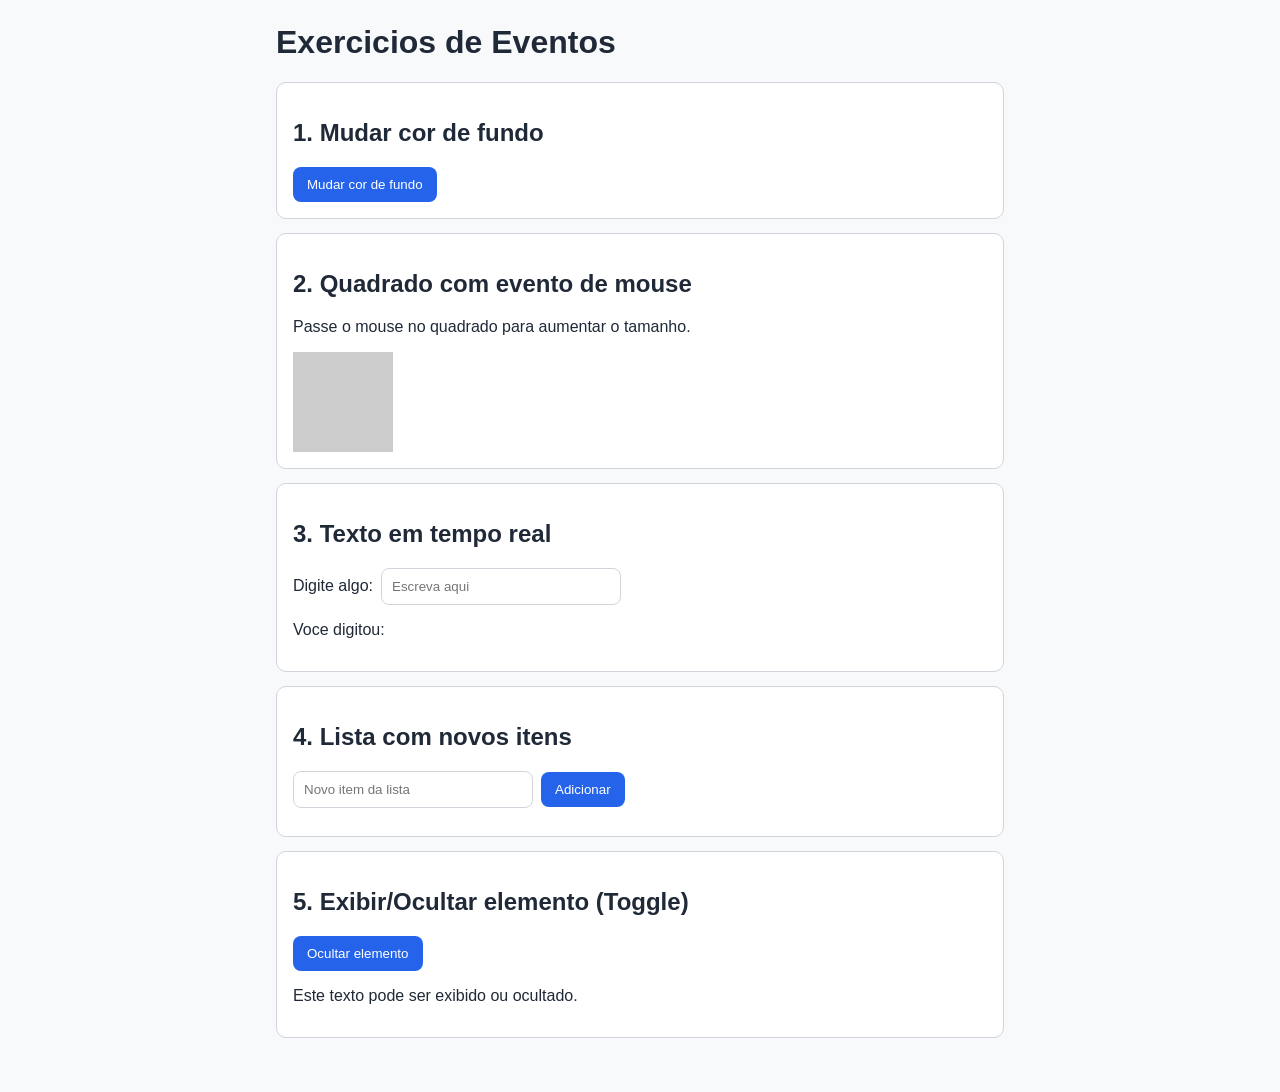
<file: Exercicios/Exercicio3/index.html>
<!doctype html>
<html lang="pt-BR">
  <head>
    <meta charset="UTF-8" />
    <meta name="viewport" content="width=device-width, initial-scale=1.0" />
    <title>Exercicio 3</title>
    <style>
      :root {
        --fundo-cartao: #ffffff;
        --texto: #1f2937;
        --borda: #d1d5db;
        --primaria: #2563eb;
      }

      * {
        box-sizing: border-box;
      }

      body {
        margin: 0;
        font-family: "Segoe UI", Tahoma, Geneva, Verdana, sans-serif;
        color: var(--texto);
        background-color: #f8f9fa;
      }

      main {
        max-width: 760px;
        margin: 0 auto;
        padding: 24px 16px 40px;
      }

      h1 {
        margin-top: 0;
      }

      .bloco {
        background: var(--fundo-cartao);
        border: 1px solid var(--borda);
        border-radius: 10px;
        padding: 16px;
        margin-bottom: 14px;
      }

      .linha {
        display: flex;
        gap: 8px;
        flex-wrap: wrap;
        align-items: center;
      }

      button {
        border: 0;
        border-radius: 8px;
        background: var(--primaria);
        color: #fff;
        padding: 10px 14px;
        cursor: pointer;
      }

      input {
        border: 1px solid var(--borda);
        border-radius: 8px;
        padding: 10px;
        min-width: 240px;
      }

      #quadrado {
        width: 100px;
        height: 100px;
        background-color: #ccc;
      }

      ul {
        margin: 12px 0 0;
        padding-left: 20px;
      }

      .oculto {
        display: none;
      }
    </style>
  </head>
  <body>
    <main>
      <h1>Exercicios de Eventos</h1>

      <section class="bloco">
        <h2>1. Mudar cor de fundo</h2>
        <button id="mudar-cor" type="button">Mudar cor de fundo</button>
      </section>

      <section class="bloco">
        <h2>2. Quadrado com evento de mouse</h2>
        <p>Passe o mouse no quadrado para aumentar o tamanho.</p>
        <div id="quadrado"></div>
      </section>

      <section class="bloco">
        <h2>3. Texto em tempo real</h2>
        <div class="linha">
          <label for="texto-usuario">Digite algo:</label>
          <input id="texto-usuario" type="text" placeholder="Escreva aqui" />
        </div>
        <p>Voce digitou: <span id="texto-em-tempo-real"></span></p>
      </section>

      <section class="bloco">
        <h2>4. Lista com novos itens</h2>
        <div class="linha">
          <input id="novo-item" type="text" placeholder="Novo item da lista" />
          <button id="adicionar-item" type="button">Adicionar</button>
        </div>
        <ul id="lista-itens"></ul>
      </section>

      <section class="bloco">
        <h2>5. Exibir/Ocultar elemento (Toggle)</h2>
        <button id="alternar-elemento" type="button">Ocultar elemento</button>
        <p id="elemento-toggle">Este texto pode ser exibido ou ocultado.</p>
      </section>
    </main>

    <script>
      // 1) Mudar cor de fundo
      const botaoMudarCor = document.getElementById("mudar-cor");
      const cores = ["#f8f9fa", "#ffe8cc", "#d8f3dc", "#dbeafe", "#fce7f3"];
      let indiceCor = 0;

      botaoMudarCor.addEventListener("click", () => {
        indiceCor = (indiceCor + 1) % cores.length;
        document.body.style.backgroundColor = cores[indiceCor];
      });

      // 2) Evento no quadrado ao passar o mouse
      const quadrado = document.getElementById("quadrado");
      quadrado.addEventListener("mouseenter", () => {
        quadrado.style.width = quadrado.offsetWidth + 10 + "px";
        quadrado.style.height = quadrado.offsetHeight + 10 + "px";
      });

      // 3) Mostrar texto em tempo real
      const campoTexto = document.getElementById("texto-usuario");
      const textoEmTempoReal = document.getElementById("texto-em-tempo-real");

      campoTexto.addEventListener("input", () => {
        textoEmTempoReal.textContent = campoTexto.value;
      });

      // 4) Adicionar itens na lista
      const campoNovoItem = document.getElementById("novo-item");
      const botaoAdicionarItem = document.getElementById("adicionar-item");
      const listaItens = document.getElementById("lista-itens");

      botaoAdicionarItem.addEventListener("click", () => {
        const textoItem = campoNovoItem.value.trim();

        if (!textoItem) {
          campoNovoItem.focus();
          return;
        }

        const item = document.createElement("li");
        item.textContent = textoItem;
        listaItens.appendChild(item);

        campoNovoItem.value = "";
        campoNovoItem.focus();
      });

      // 5) Toggle de exibir/ocultar elemento
      const botaoAlternarElemento =
        document.getElementById("alternar-elemento");
      const elementoToggle = document.getElementById("elemento-toggle");

      botaoAlternarElemento.addEventListener("click", () => {
        const oculto = elementoToggle.classList.toggle("oculto");
        botaoAlternarElemento.textContent = oculto
          ? "Exibir elemento"
          : "Ocultar elemento";
      });
    </script>
  </body>
</html>
</file>
